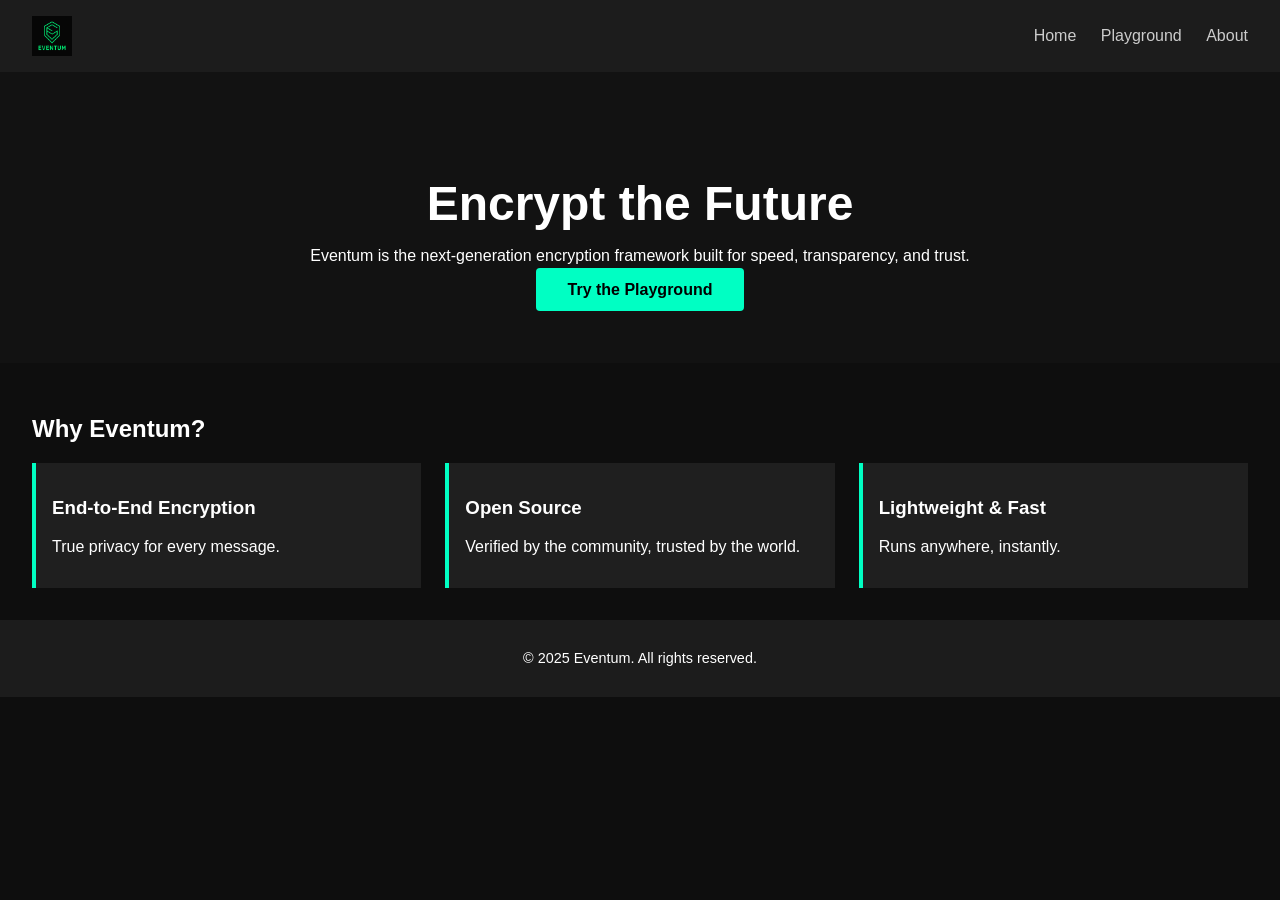
<file: index.html>
<!DOCTYPE html>
<html lang="en">
<head>
  <meta charset="UTF-8" />
  <meta name="viewport" content="width=device-width, initial-scale=1.0"/>
  <title>Eventum - Encrypt the Future</title>
  <link rel="stylesheet" href="style.css" />
  <link rel="icon" type="image/png" href="eventum-logo.png" />
</head>
<body>
  <header>
    <img src="eventum-logo.png" alt="Eventum Logo" class="logo"/>
    <nav>
      <a href="index.html">Home</a>
      <a href="playground.html">Playground</a>
      <a href="about.html">About</a>
    </nav>
  </header>

  <main>
    <section class="hero">
      <h1>Encrypt the Future</h1>
      <p>Eventum is the next-generation encryption framework built for speed, transparency, and trust.</p>
      <a href="playground.html" class="btn">Try the Playground</a>
    </section>

    <section class="features">
      <h2>Why Eventum?</h2>
      <div class="grid">
        <div><h3>End-to-End Encryption</h3><p>True privacy for every message.</p></div>
        <div><h3>Open Source</h3><p>Verified by the community, trusted by the world.</p></div>
        <div><h3>Lightweight & Fast</h3><p>Runs anywhere, instantly.</p></div>
      </div>
    </section>
  </main>

  <footer>
    <p>&copy; 2025 Eventum. All rights reserved.</p>
  </footer>
</body>
</html>
</file>
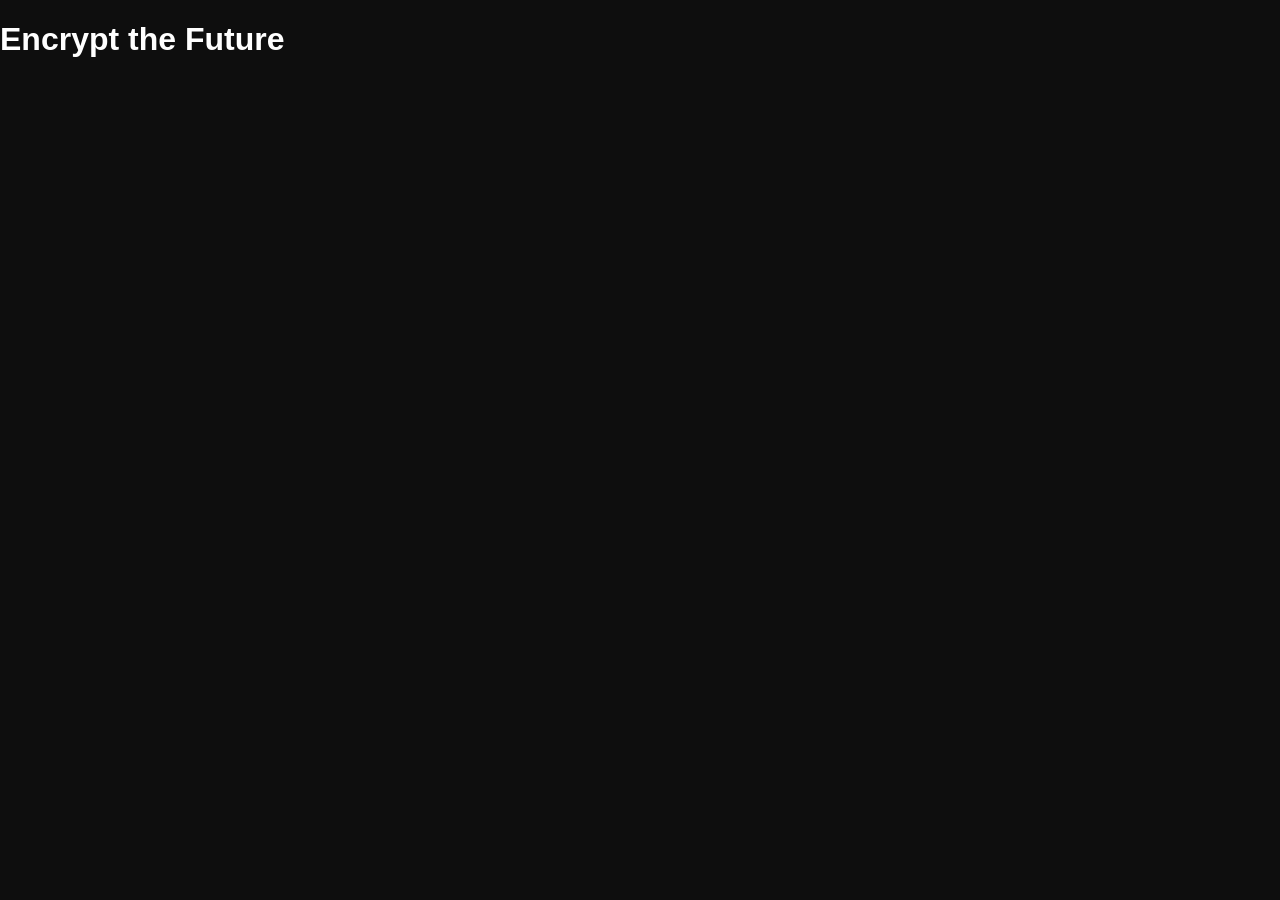
<file: index.html.html>
<!DOCTYPE html>
<html lang="en">
<head>
    <meta charset="UTF-8">
    <title>Eventum Shield Playground</title>
    <link rel="stylesheet" href="style.css">
    <link rel="stylesheet" href="glitch.css">
</head>
<body>
    <div class="glitch-wrapper">
        <h1 class="glitch" data-text="Encrypt the Future">Encrypt the Future</h1>
    </div>
    <script src="script.js"></script>
</body>
</html>
</file>
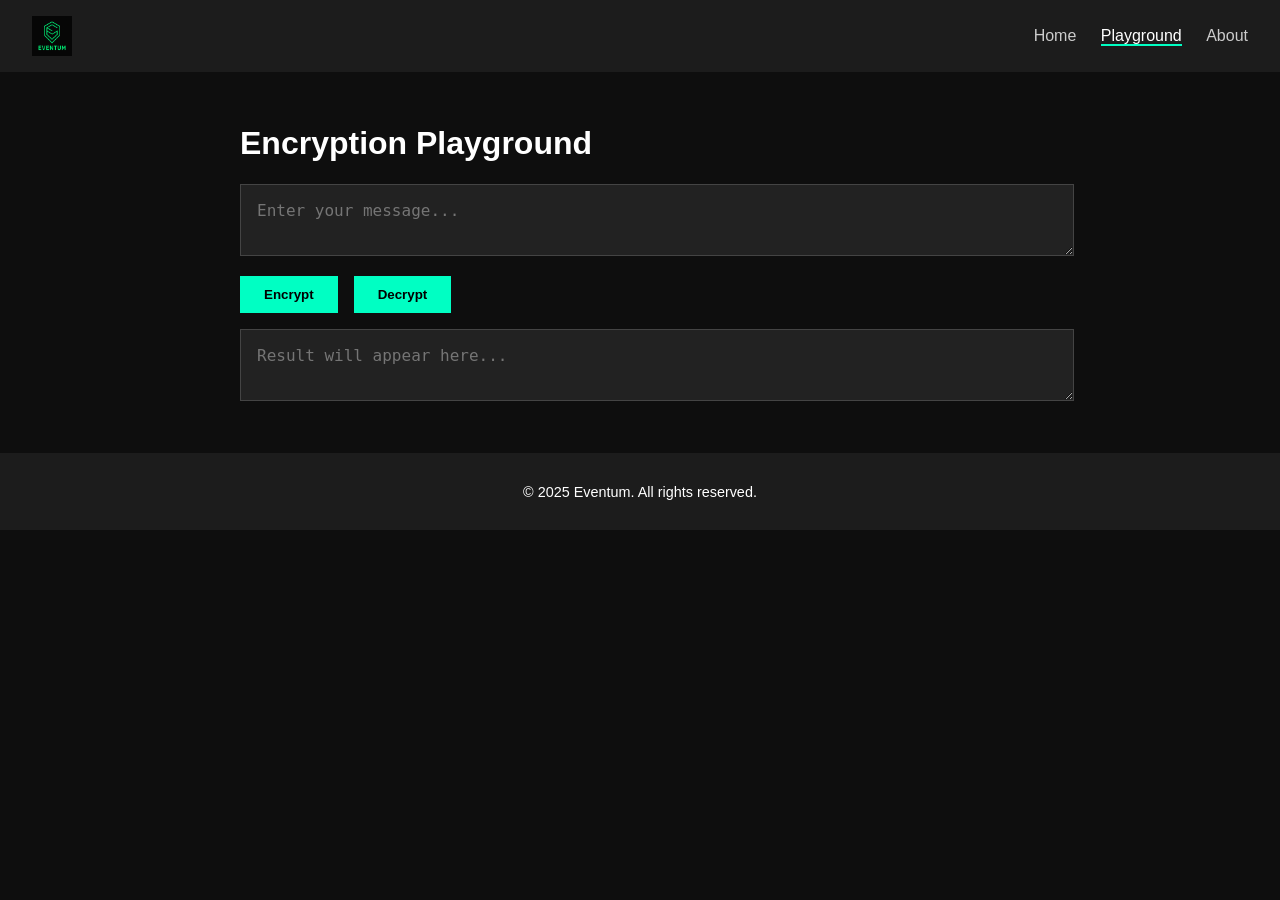
<file: playground.html>
<!DOCTYPE html>
<html lang="en">
<head>
  <meta charset="UTF-8" />
  <meta name="viewport" content="width=device-width, initial-scale=1.0"/>
  <title>Encryption Playground - Eventum</title>
  <link rel="stylesheet" href="style.css" />
  <link rel="icon" type="image/png" href="eventum-logo.png" />
</head>
<body>
  <header>
    <img src="eventum-logo.png" alt="Eventum Logo" class="logo"/>
    <nav>
      <a href="index.html">Home</a>
      <a href="playground.html" class="active">Playground</a>
      <a href="about.html">About</a>
    </nav>
  </header>

  <main class="playground">
    <h1>Encryption Playground</h1>
    <textarea id="input" placeholder="Enter your message..."></textarea>
    <div class="btn-group">
      <button onclick="encrypt()">Encrypt</button>
      <button onclick="decrypt()">Decrypt</button>
    </div>
    <textarea id="output" placeholder="Result will appear here..." readonly></textarea>
  </main>

  <footer>
    <p>&copy; 2025 Eventum. All rights reserved.</p>
  </footer>

  <script src="script.js"></script>
</body>
</html>
</file>
<file: style.css>
body {
  margin: 0;
  font-family: 'Segoe UI', sans-serif;
  background: #0e0e0e;
  color: #fff;
}

header {
  display: flex;
  justify-content: space-between;
  align-items: center;
  padding: 1rem 2rem;
  background: #1c1c1c;
}

.logo {
  height: 40px;
}

nav a {
  margin-left: 20px;
  color: #ccc;
  text-decoration: none;
}

nav a.active, nav a:hover {
  color: #fff;
  border-bottom: 2px solid #00ffc3;
}

.hero {
  padding: 4rem 2rem;
  text-align: center;
  background: #121212;
}

.hero h1 {
  font-size: 3rem;
  margin-bottom: 1rem;
}

.hero .btn {
  padding: 0.8rem 2rem;
  background: #00ffc3;
  color: #000;
  text-decoration: none;
  border-radius: 4px;
  font-weight: bold;
}

.features {
  padding: 2rem;
}

.features .grid {
  display: flex;
  gap: 1.5rem;
  margin-top: 1rem;
  flex-wrap: wrap;
}

.features .grid div {
  background: #1f1f1f;
  padding: 1rem;
  flex: 1;
  min-width: 200px;
  border-left: 4px solid #00ffc3;
}

footer {
  padding: 1rem;
  text-align: center;
  background: #1c1c1c;
  font-size: 0.9rem;
}

.playground {
  padding: 2rem;
  max-width: 800px;
  margin: auto;
}

textarea {
  width: 100%;
  padding: 1rem;
  margin-bottom: 1rem;
  font-size: 1rem;
  background: #222;
  color: #0f0;
  border: 1px solid #444;
  resize: vertical;
}

.btn-group {
  display: flex;
  gap: 1rem;
  margin-bottom: 1rem;
}

button {
  padding: 0.7rem 1.5rem;
  background: #00ffc3;
  border: none;
  font-weight: bold;
  color: #000;
  cursor: pointer;
}

.about {
  padding: 2rem;
  max-width: 800px;
  margin: auto;
}

ul {
  list-style-type: square;
  padding-left: 1.5rem;
}
</file>
<file: glitch.css>
glitch {
  position: relative;
  color: white;
  font-size: 2.5rem;
  font-weight: bold;
}

.glitch::before,
.glitch::after {
  content: attr(data-text);
  position: absolute;
  left: 0;
  width: 100%;
  overflow: hidden;
  color: #00f7ff;
  background: black;
  clip: rect(0, 900px, 0, 0);
}

.glitch::before {
  animation: glitchTop 2s infinite linear alternate-reverse;
}

.glitch::after {
  animation: glitchBottom 2s infinite linear alternate-reverse;
  color: #ff00c8;
}

@keyframes glitchTop {
  0% {
    clip: rect(0, 9999px, 0, 0);
  }
  20% {
    clip: rect(10px, 9999px, 30px, 0);
    transform: translateX(-2px);
  }
  40% {
    clip: rect(5px, 9999px, 25px, 0);
    transform: translateX(2px);
  }
  100% {
    clip: rect(0, 9999px, 0, 0);
  }
}

@keyframes glitchBottom {
  0% {
    clip: rect(0, 9999px, 0, 0);
  }
  30% {
    clip: rect(25px, 9999px, 45px, 0);
    transform: translateX(1px);
  }
  60% {
    clip: rect(20px, 9999px, 40px, 0);
    transform: translateX(-1px);
  }
  100% {
    clip: rect(0, 9999px, 0, 0);
  }
}
</file>
